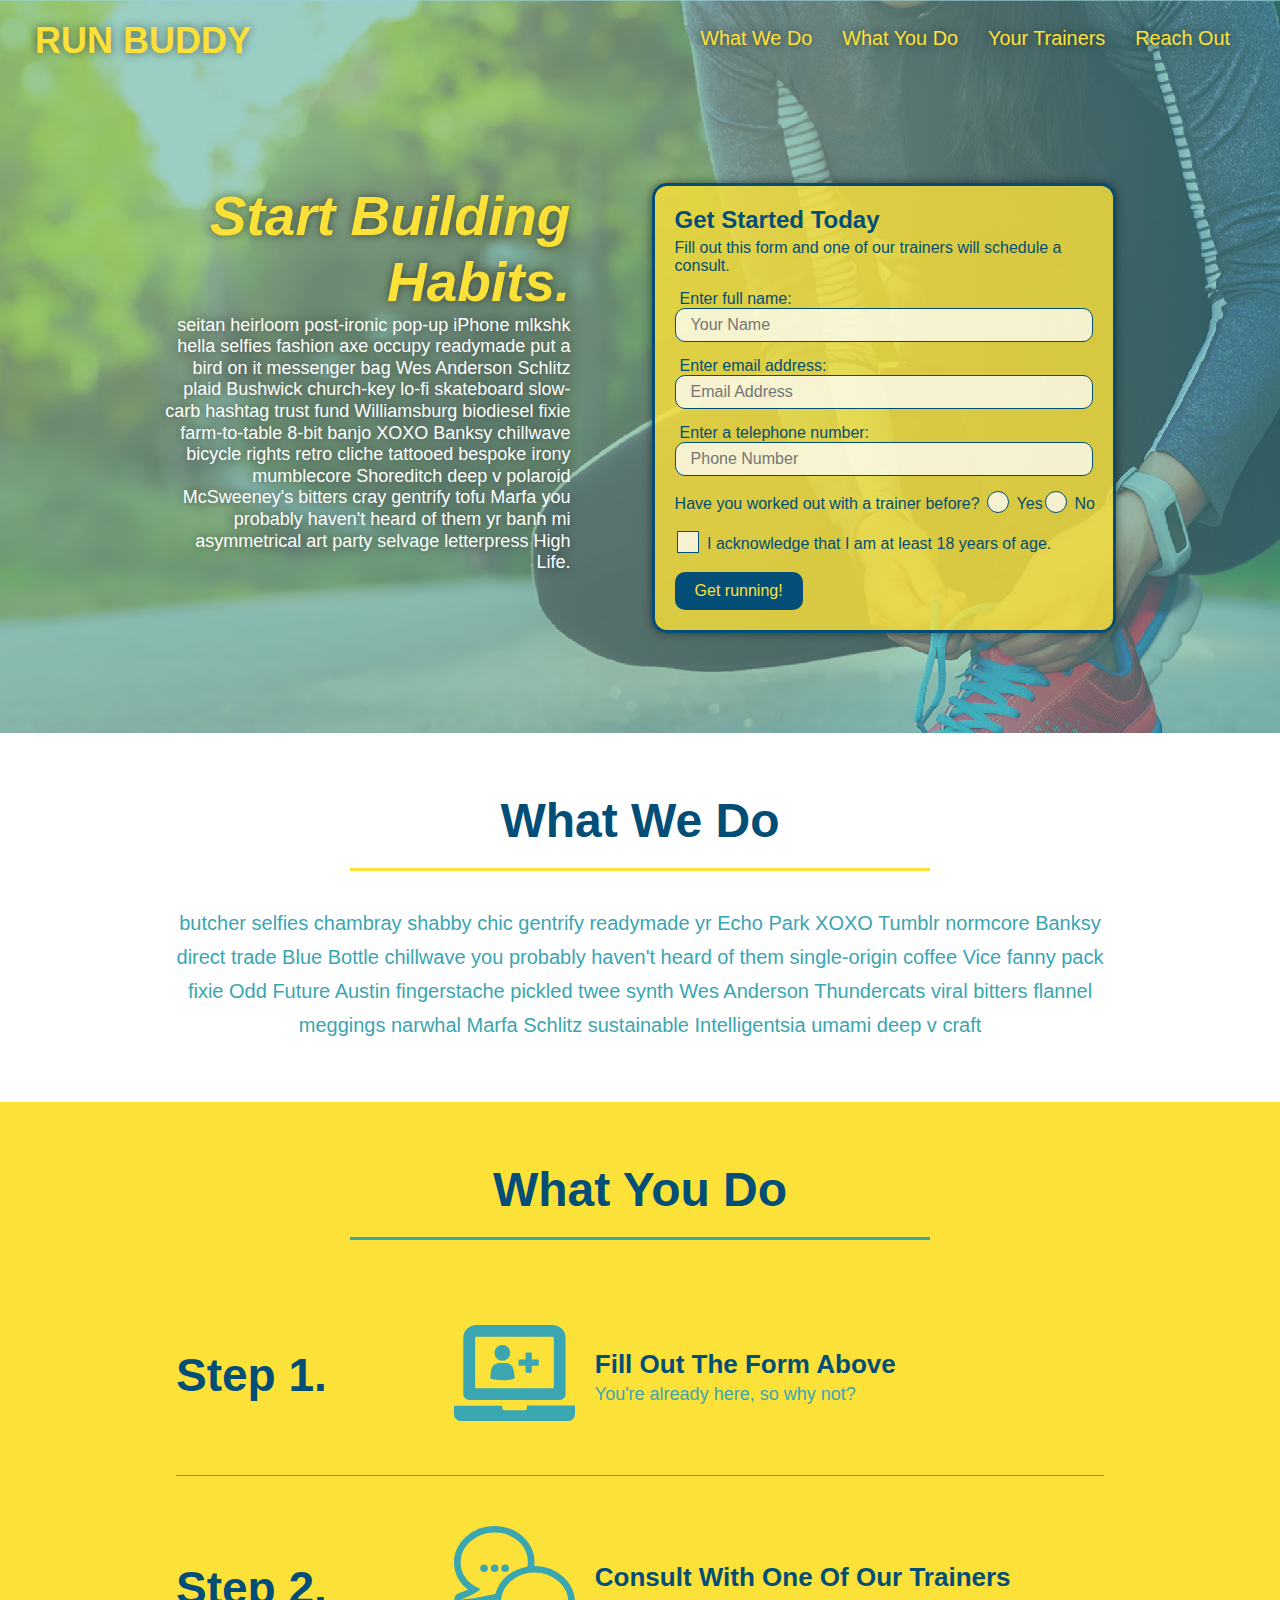
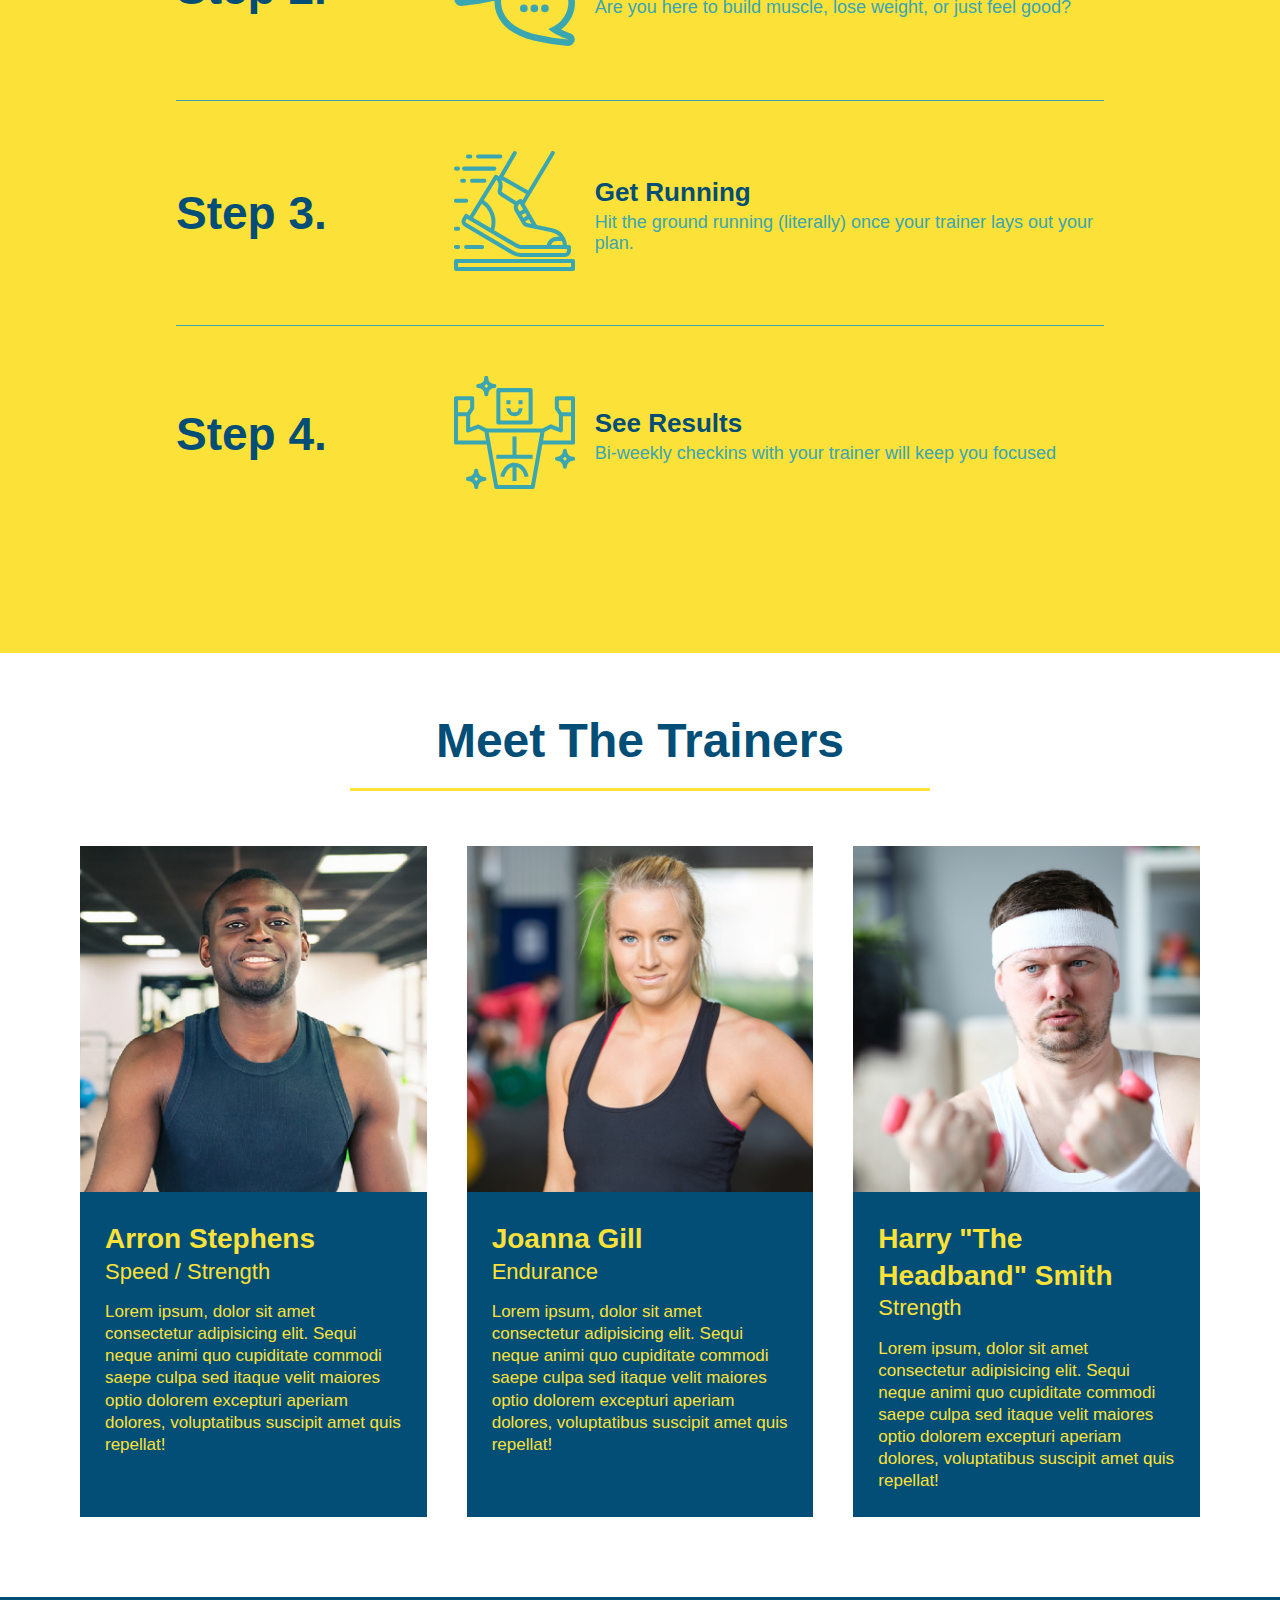
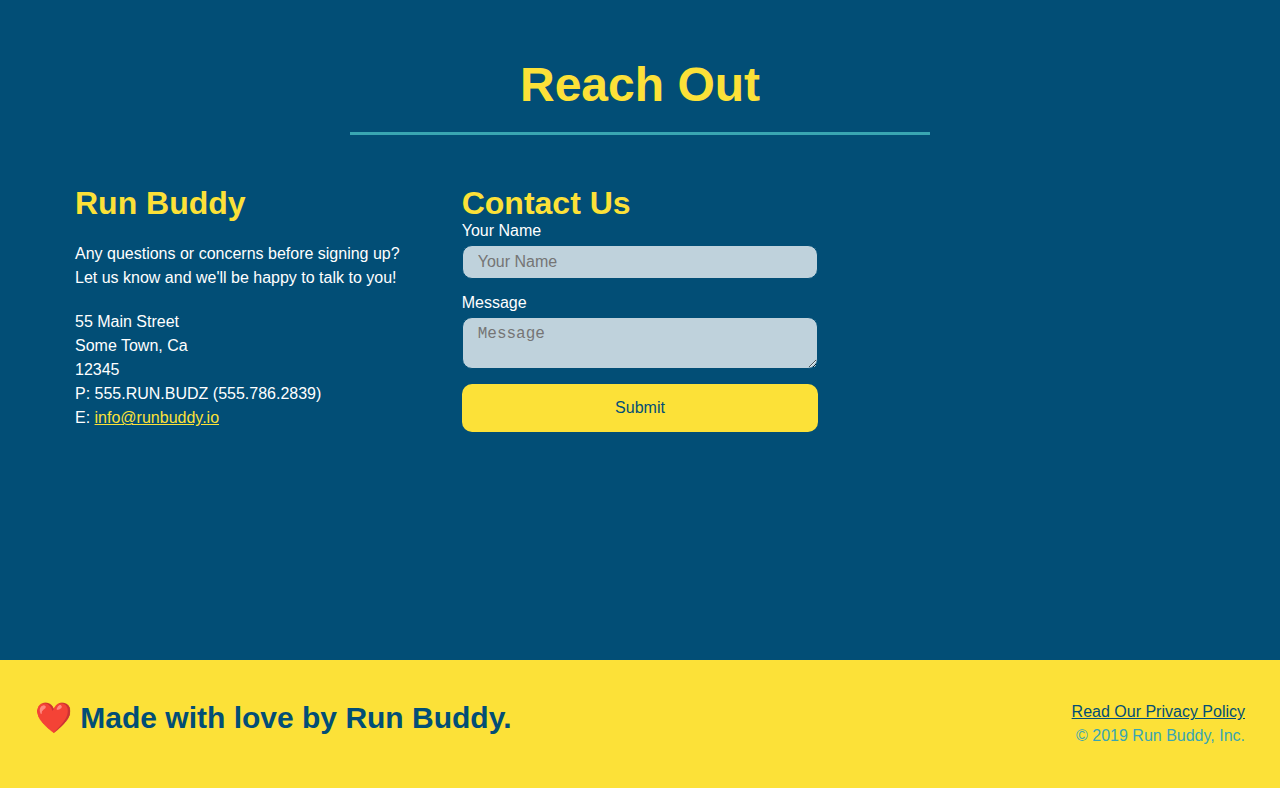
<file: index.html>
<!DOCTYPE html>
<html lang="en">
  <head>
    <meta charset="UTF-8" />
    <meta name="viewport" content="width=device-width, initial-scale=1.0" />
    <link rel="stylesheet" href="./assets/css/style.css">
    <title>Run Buddy</title>
  </head>
  <body>
    <!-- navigation tags - block level element -->
    <header>
      <h1>
        <a href="/">RUN BUDDY</a>
      </h1>
      <nav>
        <ul>
          <li>
            <a href="#what-we-do">What We Do</a>
          </li>
          <li>
            <a href="#what-you-do">What You Do</a>
          </li>
          <li>
            <a href="#your-trainers">Your Trainers</a>
          </li>
          <li>
            <a href="#reach-out">Reach Out</a>
          </li>
          
        </ul>
      </nav>
    </header>
    <!-- end navigation -->

    <!-- hero/jumbotron -->
    <section class="hero">
      <div class="hero-cta">
        <h2>Start Building Habits.</h2>
        <p>
          seitan heirloom post-ironic pop-up iPhone mlkshk hella selfies fashion axe occupy readymade put a bird on it
          messenger bag Wes Anderson Schlitz plaid Bushwick church-key lo-fi skateboard slow-carb hashtag trust fund
          Williamsburg biodiesel fixie farm-to-table 8-bit banjo XOXO Banksy chillwave bicycle rights retro cliche
          tattooed bespoke irony mumblecore Shoreditch deep v polaroid McSweeney's bitters cray gentrify tofu Marfa you
          probably haven't heard of them yr banh mi asymmetrical art party selvage letterpress High Life.
        </p>
      </div>

      <div class="hero-form">
        <h3>Get Started Today</h3>
        <p>Fill out this form and one of our trainers will schedule a consult.</p>
        <form>
          <label for="name">Enter full name:</label>
          <input type="text" placeholder="Your Name" id="name" name="name" class="form-input" />
          <label for="email">Enter email address:</label>
          <input type="email" placeholder="Email Address" id="email" name="email" class="form-input" />
          <label for="phone">Enter a telephone number:</label>
          <input type="tel" placeholder="Phone Number" name="phone" id="phone" class="form-input" />
          <p>
            Have you worked out with a trainer before? 
            <span class="radio-wrapper">
              <input type="radio" name="trainer-confirm" id="trainer-yes" />
              <label for="trainer-yes">Yes</label>
            </span>
            <span class="radio-wrapper">
              <input type="radio" name="trainer-confirm" id="trainer-no"/>
              <label for="trainer-no">No</label>
          </span>
          </p>
          <p>
          <span class="checkbox-wrapper">
            <input type="checkbox" name="checkpoint1" id="checkbox" />
            <label for="checkbox">I acknowledge that I am at least 18 years of age.</label>
          </span>
          </p>
          <button type="submit">
            Get running!
          </button>
        </form>
      </div>
    </section>
    <!-- end header -->

    <!-- "what we do" start - <section> -->
    <section id="what-we-do" class="intro">
      <div class="flex-row">
        <h2 class="section-title primary-border">
          What We Do
        </h2>
      </div>
      <div class="flex-row">
        <p>
          butcher selfies chambray shabby chic gentrify readymade yr Echo Park XOXO Tumblr normcore Banksy direct trade  Blue Bottle chillwave you probably haven't heard of them single-origin coffee Vice fanny pack fixie Odd Future Austin fingerstache pickled twee synth Wes Anderson Thundercats viral bitters flannel meggings narwhal Marfa Schlitz sustainable Intelligentsia umami deep v craft
        </p>
      </div>
    </section>
    <!-- end "what we do" -->

    <!-- "what you do" start -->
    <section id="what-you-do" class="steps">
      <div class="flex-row">
        <h2 class="section-title secondary-border">
          What You Do
        </h2> 
      </div>
      <div class="step">
        <h3>Step 1.</h3>
        <div class="step-info">
          <div class="step-img">
            <img src="./assets/images/step-1.svg" alt="" />
          </div>
          <div class="step-text">
            <h4>Fill Out The Form Above</h4>
            <p>You're already here, so why not?</p>
          </div>
        </div>
      </div>
      <div class="step">
        <h3>Step 2.</h3>
        <div class="step-info">
          <div class="step-img">
            <img src="./assets/images/step-2.svg" alt="" />
          </div>
          <div class="step-text">
            <h4>Consult With One Of Our Trainers</h4>
            <p>Are you here to build muscle, lose weight, or just feel good?</p>
          </div>
        </div>
      </div>
      <div class="step">
        <h3>Step 3.</h3>
        <div class="step-info">
          <div class="step-img">
            <img src="./assets/images/step-3.svg" alt="" />
          </div>
          <div class="step-text">
            <h4>Get Running</h4>
            <p>Hit the ground running (literally) once your trainer lays out your plan.</p>
          </div>
        </div>
      </div>
      <div class="step">
        <h3>Step 4.</h3>
        <div class="step-info">
          <div class="step-img">
            <img src="./assets/images/step-4.svg" alt="" />
          </div>
          <div class="step-text">
            <h4>See Results</h4>
            <p>Bi-weekly checkins with your trainer will keep you focused</p>
          </div>
        </div>
      </div>
    </section>
    <!-- "what you do" end -->

    <!-- "meet the trainers" start -->
    <section id="your-trainers">
      <div class="flex-row">
        <h2 class="section-title primary-border">
          Meet The Trainers
        </h2>
      </div>

      <div class="trainers">
        <article class="trainer">
          <img src="./assets/images/trainer-1.jpg" alt="Arron Stephens in his workout clothes, ready to pump iron" />
          <div class="trainer-bio">
            <h3 class="trainer-name">Arron Stephens</h3>
            <h4 class="trainer-role">Speed / Strength</h4>
            <p>Lorem ipsum, dolor sit amet consectetur adipisicing elit. Sequi neque animi quo cupiditate commodi saepe culpa sed itaque velit maiores optio dolorem excepturi aperiam dolores, voluptatibus suscipit amet quis repellat!</p>
          </div>
        </article>

        <article class="trainer">
          <img src="./assets/images/trainer-2.jpg" alt="Joanna Gill cooling off after a work out" />
          <div class="trainer-bio">
            <h3 class="trainer-name">Joanna Gill</h3>
            <h4 class="trainer-role">Endurance</h4>
            <p>Lorem ipsum, dolor sit amet consectetur adipisicing elit. Sequi neque animi quo cupiditate commodi saepe culpa sed itaque velit maiores optio dolorem excepturi aperiam dolores, voluptatibus suscipit amet quis repellat!</p>
            </div>
          </article>

        <article class="trainer">
          <img src="./assets/images/trainer-3.jpg" alt="Harry Smith wearing a headband and lifting comically small pink weights" />
          <div class="trainer-bio">
            <h3 class="trainer-name">Harry "The Headband" Smith</h3>
            <h4 class="trainer-role">Strength</h4>
            <p>Lorem ipsum, dolor sit amet consectetur adipisicing elit. Sequi neque animi quo cupiditate commodi saepe culpa sed itaque velit maiores optio dolorem excepturi aperiam dolores, voluptatibus suscipit amet quis repellat!</p>
          </div>
        </article>
      </div>
    </section>
    <!-- "meet the trainers" end -->

    <!-- "reach out" start -->
    <section id="reach-out" class="contact">
      <div class="flex-row">
        <h2 class="section-title secondary-border">
          Reach Out
        </h2>
      </div>

      <div class="contact-info">
        <div>
          <h3>Run Buddy</h3>
          <p>
            Any questions or concerns before signing up? 
            <br/>
            Let us know and we'll be happy to talk to you!
          </p>

          <address>
            55 Main Street <br/>
            Some Town, Ca <br/>
            12345<br/>
            P: 555.RUN.BUDZ (555.786.2839)<br/>
            E: <a href="mailto:info@runbuddy.io">info@runbuddy.io</a>
          </address>
          
        </div>

        <div class="contact-form">
          <h3>Contact Us</h3>
          <form>
            <label for="contact-name">Your Name</label>
            <input type="text" id="contact-name" placeholder="Your Name" />
        
            <label for="contact-message">Message</label>
            <textarea id="contact-message" placeholder="Message"></textarea>
        
            <button type="submit">Submit</button>
          </form>
        </div>
        
        <iframe
          src="https://www.google.com/maps/embed?pb=!1m14!1m12!1m3!1d12182.30520634488!2d-74.0652613!3d40.2407219!2m3!1f0!2f0!3f0!3m2!1i1024!2i768!4f13.1!5e0!3m2!1sen!2sus!4v1561060983193!5m2!1sen!2sus"
          frameborder="0" style="border:0" allowfullscreen>
        </iframe>
      </div>
    </section>
    <!-- "reach out" end -->

    <!-- footer -->
    <footer>
      <h2>❤️ Made with love by Run Buddy.</h2>
      <div>
        <a href="./privacy-policy.html">Read Our Privacy Policy</a><br/>
        &copy; 2019 Run Buddy, Inc.
      </div>
    </footer>
    <!-- footer end -->
  </body>
</html>
</file>
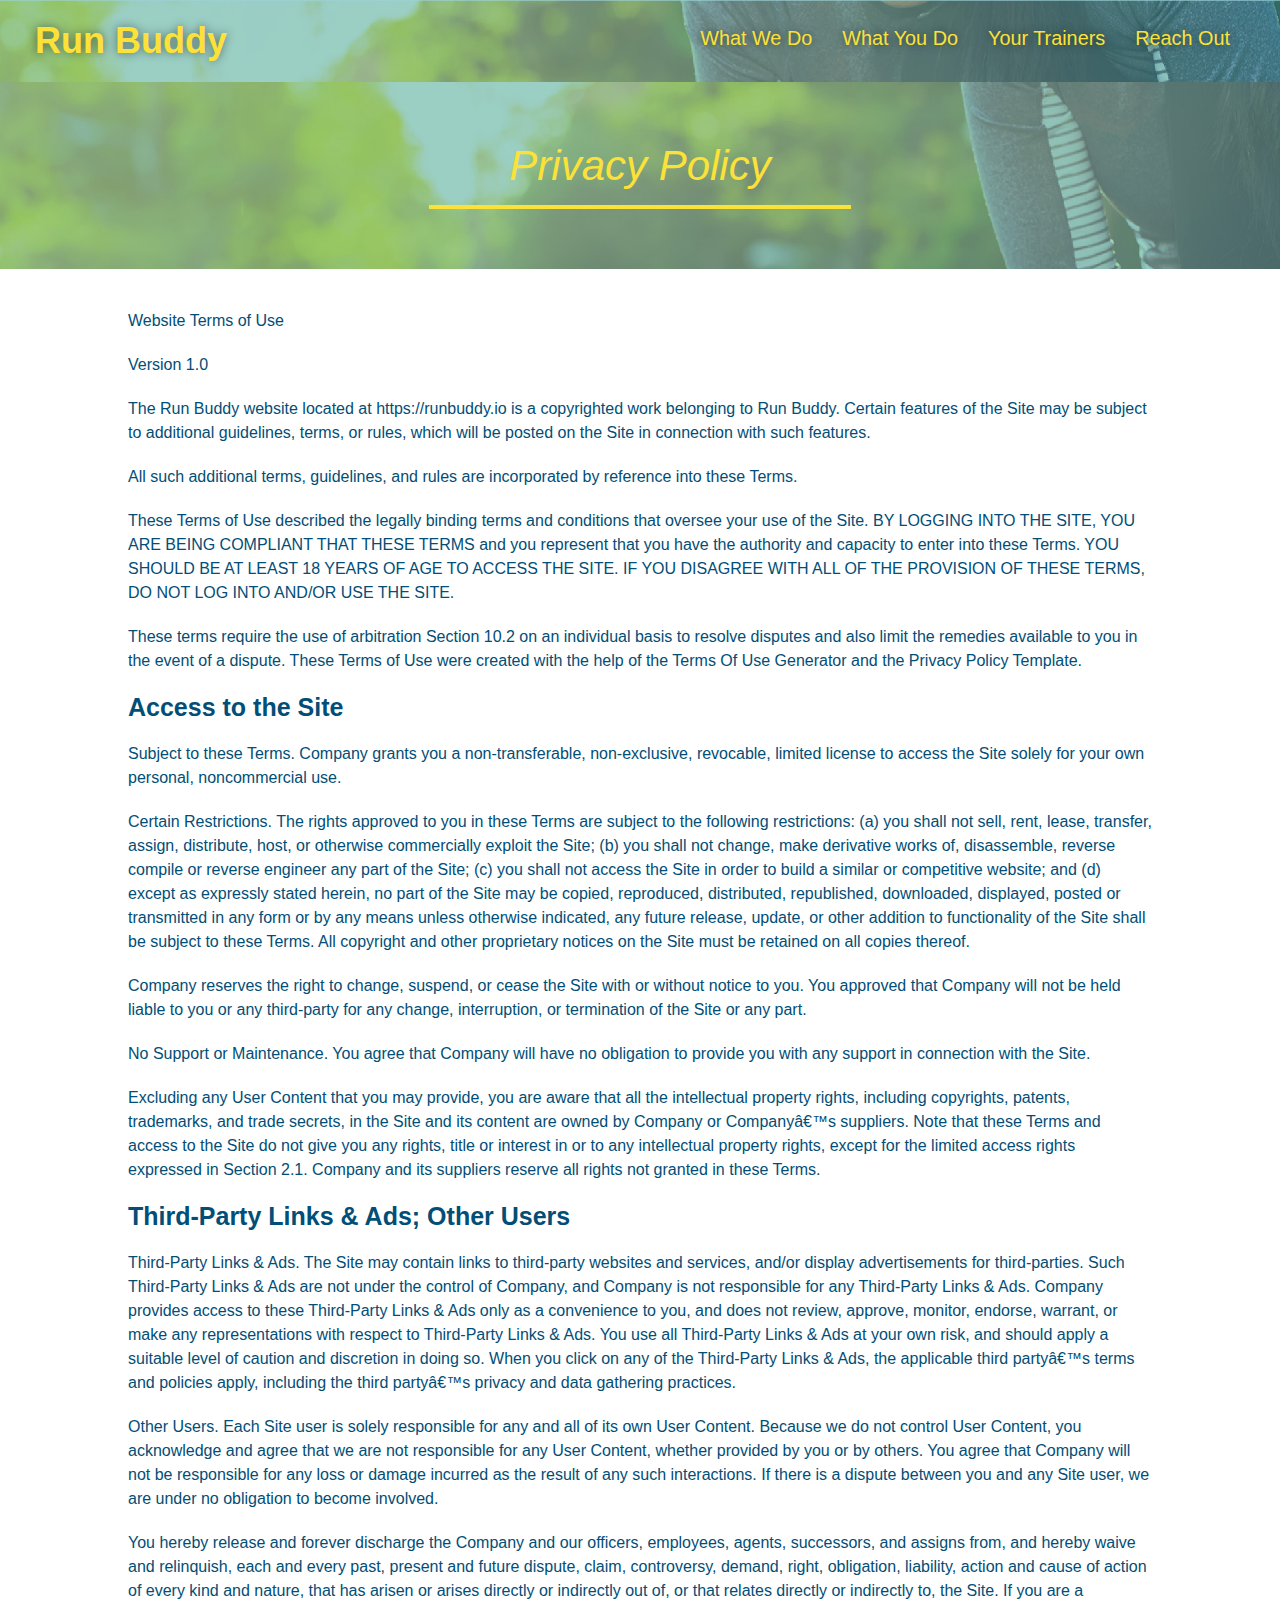
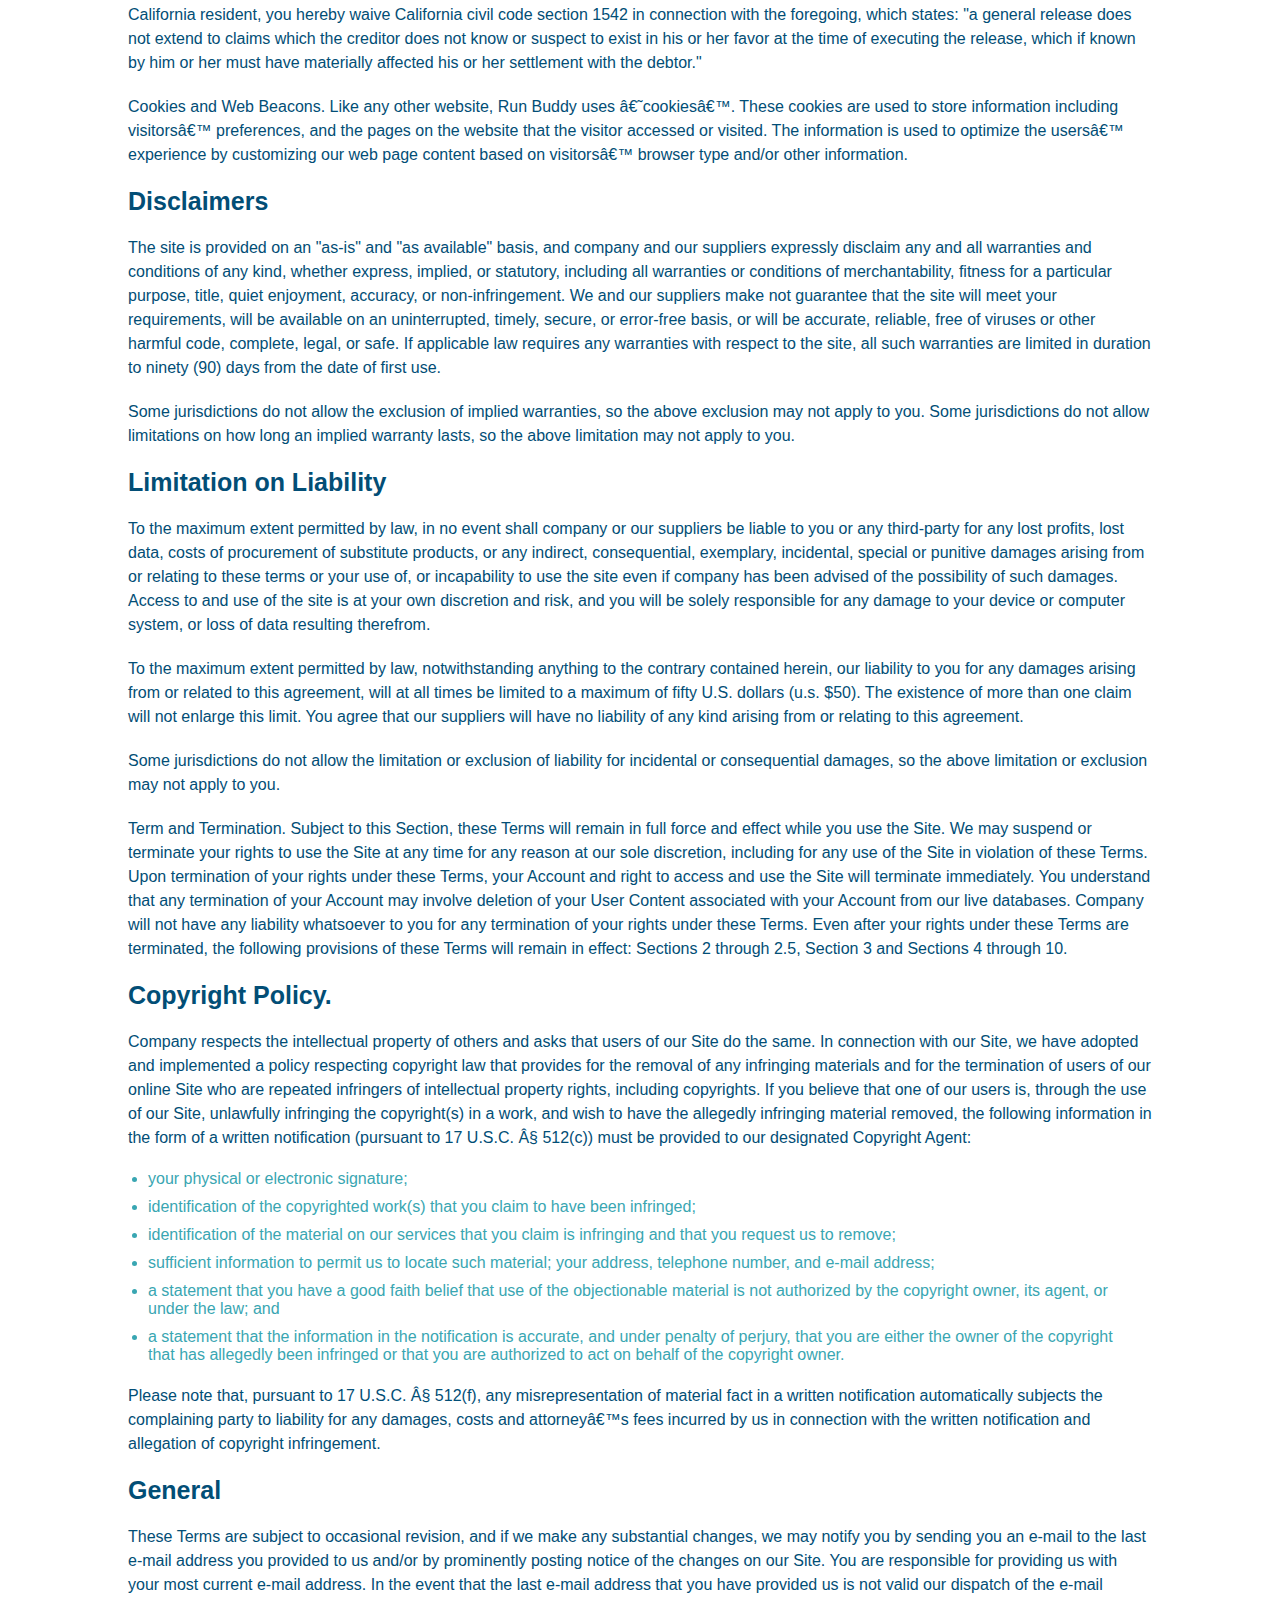
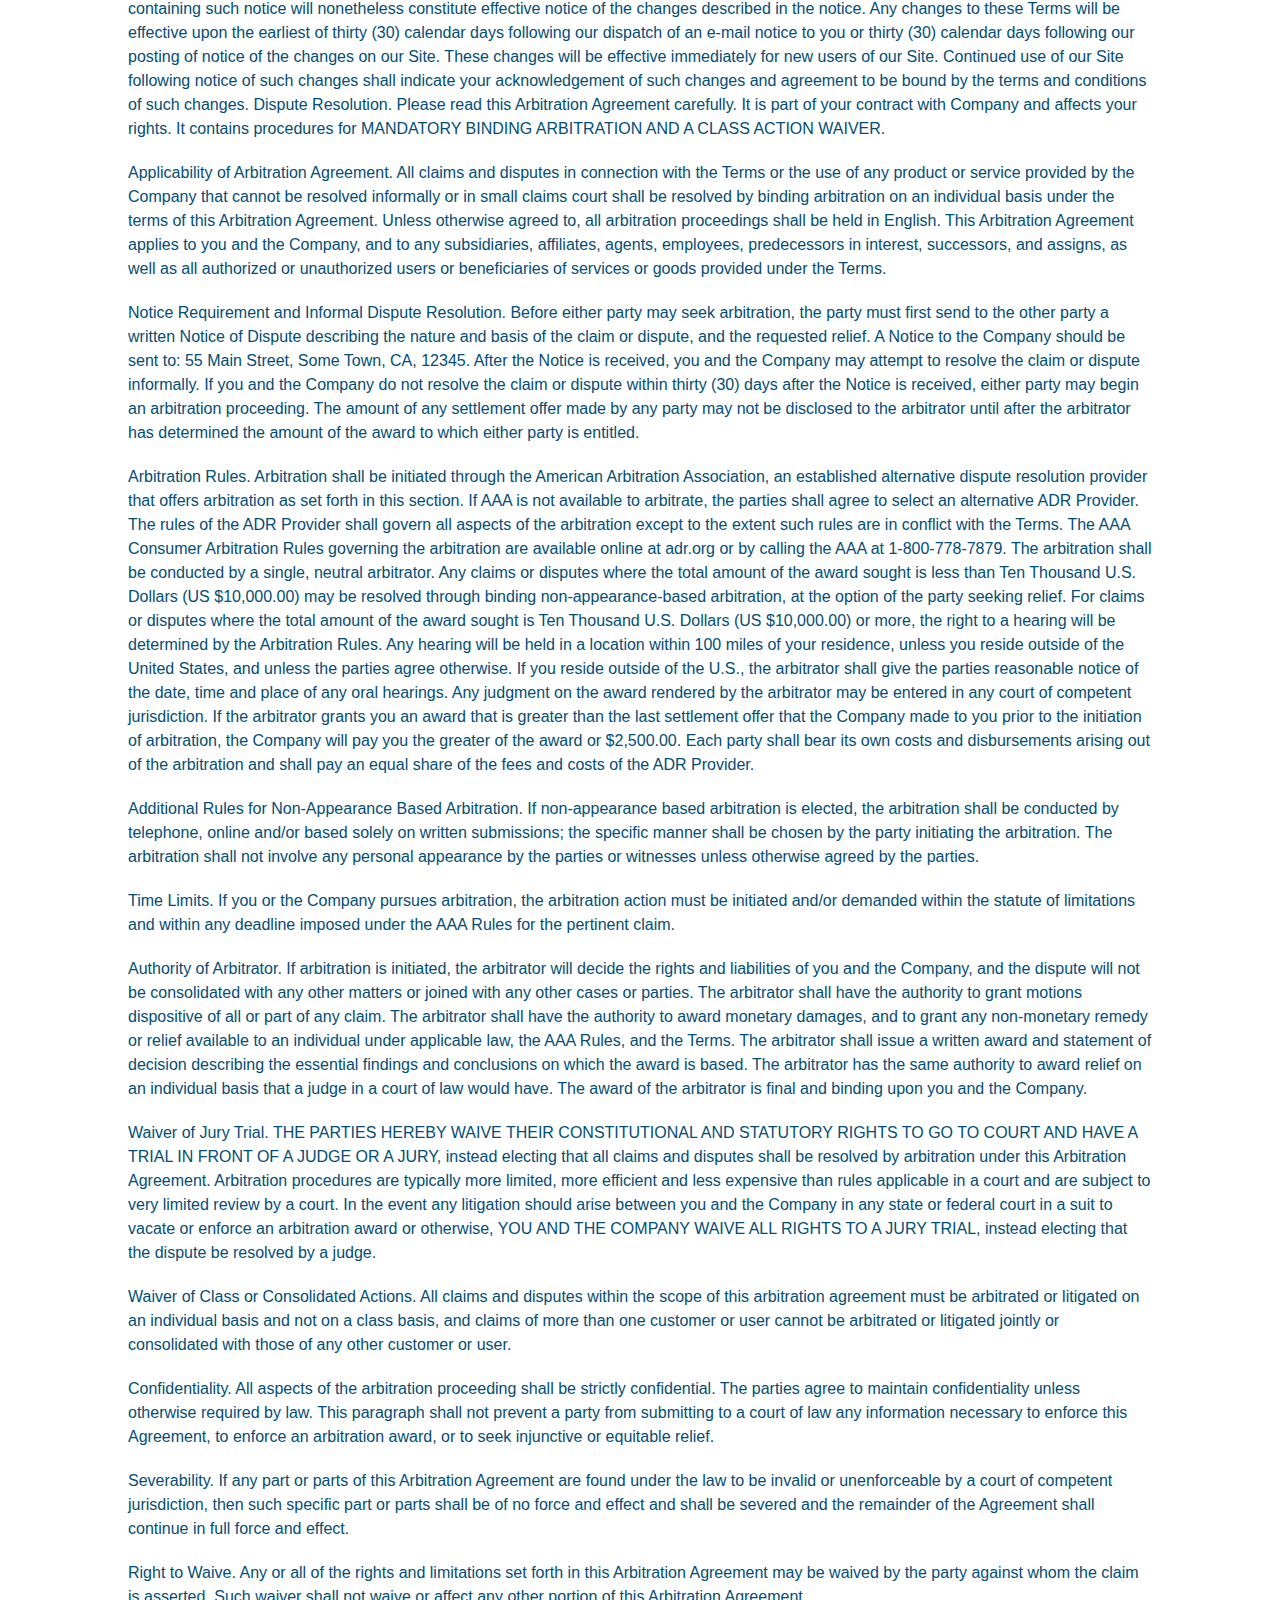
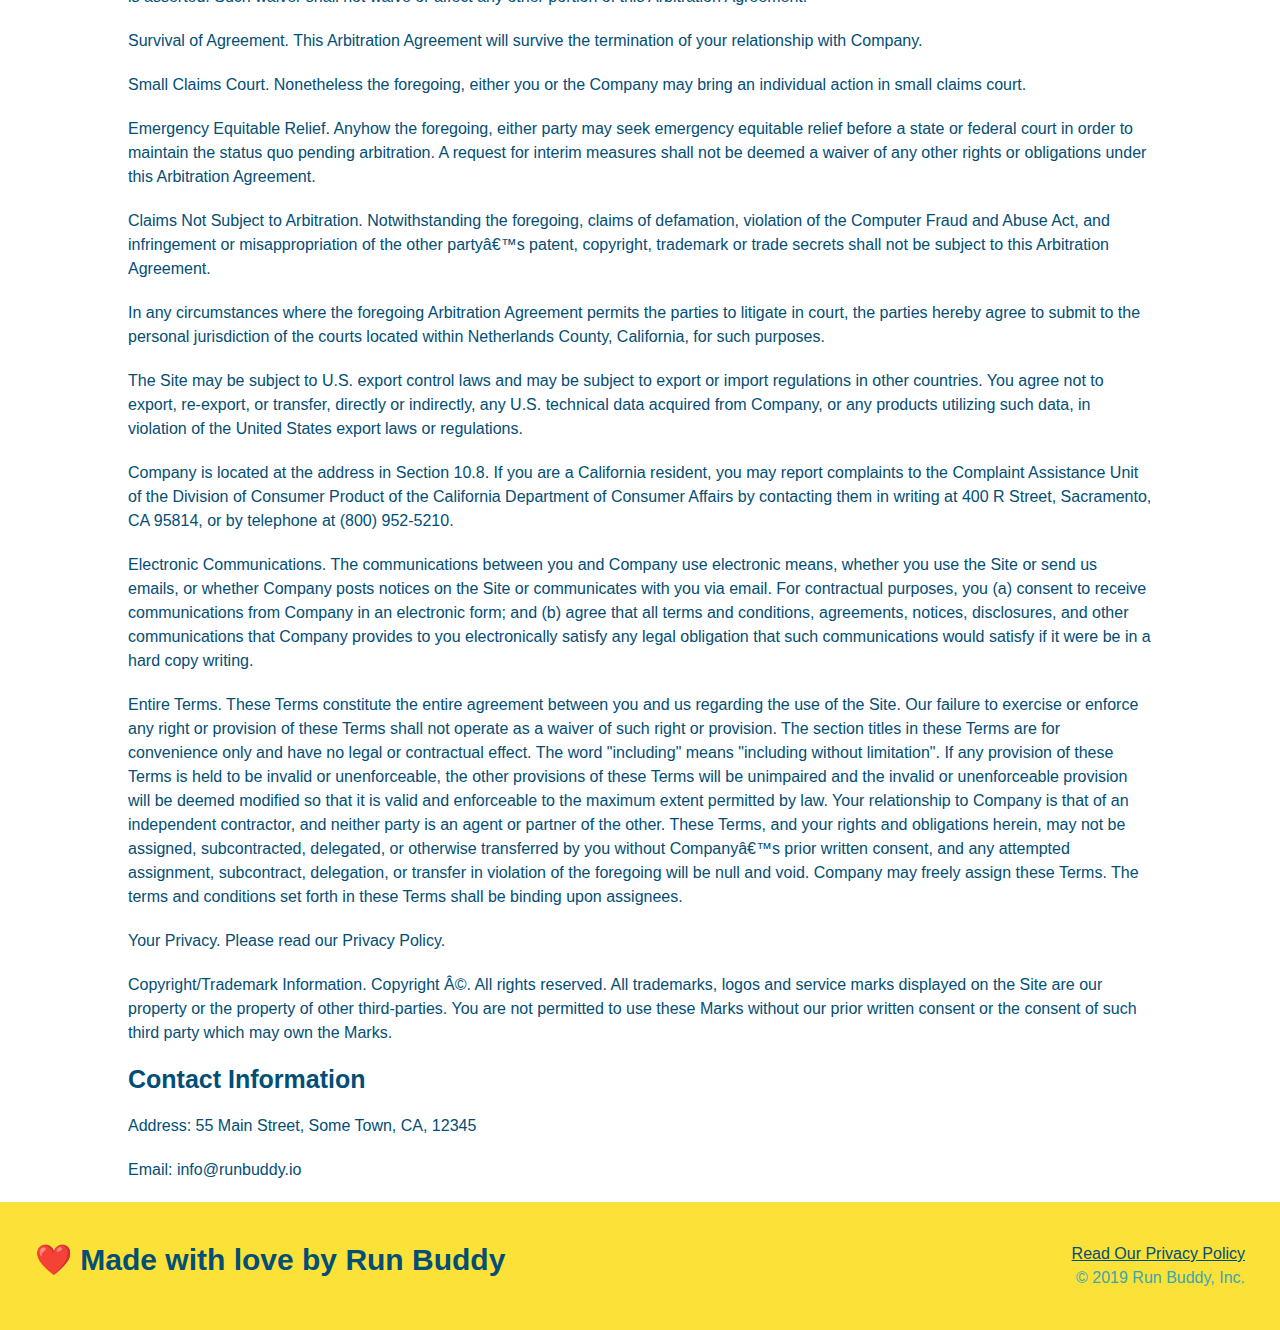
<file: privacy-policy.html>
<!DOCTYPE html>
<html lang="en">
    <head>
        <meta charset="UTF-8">
        <meta name="viewport" content="width=device-width, initial-scale=1.0" />
        <title>Privacy Ploicy - Run Buddy</title>
        <link rel="stylesheet" href="./assets/css/style.css" />
        <link rel="stylesheet" href="./assets/css/secondary-style.css" />
    </head>
    <body>
        <header>
            <h1>
                <a href="./index.html">Run Buddy</a>
            </h1>
            <nav>
                <ul>
                    <li>
                        <a href="./index.html#what-we-do">What We Do</a>
                    </li>
                    <li>
                        <a href="./index.html#what-you-do">What You Do</a>
                    </li>
                    <li>
                        <a href="./index.html#your-trainers">Your Trainers</a>
                    </li>
                    <li>
                        <a href="./index.html#reach-out">Reach Out</a>
                    </li>
                </ul>
            </nav>
        </header>
        <section class="hero">
            <h2 class="page-title">
                Privacy Policy
            </h2>
        </section>
        <article class="secondary-content">
            <p>
                Website Terms of Use
              </p>
        
              <p>
                Version 1.0
              </p>
        
              <p>
                The Run Buddy website located at https://runbuddy.io is a copyrighted work belonging to Run Buddy. Certain
                features of the Site may be subject to additional guidelines, terms, or rules, which will be posted on the Site
                in connection with such features.
              </p>
        
              <p>
                All such additional terms, guidelines, and rules are incorporated by reference into these Terms.
              </p>
        
              <p>
                These Terms of Use described the legally binding terms and conditions that oversee your use of the Site. BY
                LOGGING INTO THE SITE, YOU ARE BEING COMPLIANT THAT THESE TERMS and you represent that you have the authority
                and capacity to enter into these Terms. YOU SHOULD BE AT LEAST 18 YEARS OF AGE TO ACCESS THE SITE. IF YOU
                DISAGREE WITH ALL OF THE PROVISION OF THESE TERMS, DO NOT LOG INTO AND/OR USE THE SITE.
              </p>
        
              <p>
                These terms require the use of arbitration Section 10.2 on an individual basis to resolve disputes and also
                limit the remedies available to you in the event of a dispute. These Terms of Use were created with the help of
                the Terms Of Use Generator and the Privacy Policy Template.
              </p>
        
              <h3>
                Access to the Site
              </h3>
        
              <p>
                Subject to these Terms. Company grants you a non-transferable, non-exclusive, revocable, limited license to
                access the Site solely for your own personal, noncommercial use.
              </p>
        
              <p>
                Certain Restrictions. The rights approved to you in these Terms are subject to the following restrictions: (a)
                you shall not sell, rent, lease, transfer, assign, distribute, host, or otherwise commercially exploit the Site;
                (b) you shall not change, make derivative works of, disassemble, reverse compile or reverse engineer any part of
                the Site; (c) you shall not access the Site in order to build a similar or competitive website; and (d) except
                as expressly stated herein, no part of the Site may be copied, reproduced, distributed, republished, downloaded,
                displayed, posted or transmitted in any form or by any means unless otherwise indicated, any future release,
                update, or other addition to functionality of the Site shall be subject to these Terms. All copyright and other
                proprietary notices on the Site must be retained on all copies thereof.
              </p>
        
              <p>
                Company reserves the right to change, suspend, or cease the Site with or without notice to you. You approved
                that Company will not be held liable to you or any third-party for any change, interruption, or termination of
                the Site or any part.
              </p>
        
              <p>
                No Support or Maintenance. You agree that Company will have no obligation to provide you with any support in
                connection with the Site.
              </p>
        
              <p>
                Excluding any User Content that you may provide, you are aware that all the intellectual property rights,
                including copyrights, patents, trademarks, and trade secrets, in the Site and its content are owned by Company
                or Companyâ€™s suppliers. Note that these Terms and access to the Site do not give you any rights, title or
                interest in or to any intellectual property rights, except for the limited access rights expressed in Section
                2.1. Company and its suppliers reserve all rights not granted in these Terms.
              </p>
        
              <h3>
                Third-Party Links & Ads; Other Users
              </h3>
        
              <p>
                Third-Party Links & Ads. The Site may contain links to third-party websites and services, and/or display
                advertisements for third-parties. Such Third-Party Links & Ads are not under the control of Company, and Company
                is not responsible for any Third-Party Links & Ads. Company provides access to these Third-Party Links & Ads
                only as a convenience to you, and does not review, approve, monitor, endorse, warrant, or make any
                representations with respect to Third-Party Links & Ads. You use all Third-Party Links & Ads at your own risk,
                and should apply a suitable level of caution and discretion in doing so. When you click on any of the
                Third-Party Links & Ads, the applicable third partyâ€™s terms and policies apply, including the third partyâ€™s
                privacy and data gathering practices.
              </p>
        
              <p>
                Other Users. Each Site user is solely responsible for any and all of its own User Content. Because we do not
                control User Content, you acknowledge and agree that we are not responsible for any User Content, whether
                provided by you or by others. You agree that Company will not be responsible for any loss or damage incurred as
                the result of any such interactions. If there is a dispute between you and any Site user, we are under no
                obligation to become involved.
              </p>
        
              <p>
                You hereby release and forever discharge the Company and our officers, employees, agents, successors, and
                assigns from, and hereby waive and relinquish, each and every past, present and future dispute, claim,
                controversy, demand, right, obligation, liability, action and cause of action of every kind and nature, that has
                arisen or arises directly or indirectly out of, or that relates directly or indirectly to, the Site. If you are
                a California resident, you hereby waive California civil code section 1542 in connection with the foregoing,
                which states: "a general release does not extend to claims which the creditor does not know or suspect to exist
                in his or her favor at the time of executing the release, which if known by him or her must have materially
                affected his or her settlement with the debtor."
              </p>
        
              <p>
                Cookies and Web Beacons. Like any other website, Run Buddy uses â€˜cookiesâ€™. These cookies are used to store
                information including visitorsâ€™ preferences, and the pages on the website that the visitor accessed or visited.
                The information is used to optimize the usersâ€™ experience by customizing our web page content based on visitorsâ€™
                browser type and/or other information.
              </p>
        
              <h3>
                Disclaimers
              </h3>
        
              <p>
                The site is provided on an "as-is" and "as available" basis, and company and our suppliers expressly disclaim
                any and all warranties and conditions of any kind, whether express, implied, or statutory, including all
                warranties or conditions of merchantability, fitness for a particular purpose, title, quiet enjoyment, accuracy,
                or non-infringement. We and our suppliers make not guarantee that the site will meet your requirements, will be
                available on an uninterrupted, timely, secure, or error-free basis, or will be accurate, reliable, free of
                viruses or other harmful code, complete, legal, or safe. If applicable law requires any warranties with respect
                to the site, all such warranties are limited in duration to ninety (90) days from the date of first use.
              </p>
        
              <p>
                Some jurisdictions do not allow the exclusion of implied warranties, so the above exclusion may not apply to
                you. Some jurisdictions do not allow limitations on how long an implied warranty lasts, so the above limitation
                may not apply to you.
              </p>
        
              <h3>
                Limitation on Liability
              </h3>
        
              <p>
                To the maximum extent permitted by law, in no event shall company or our suppliers be liable to you or any
                third-party for any lost profits, lost data, costs of procurement of substitute products, or any indirect,
                consequential, exemplary, incidental, special or punitive damages arising from or relating to these terms or
                your use of, or incapability to use the site even if company has been advised of the possibility of such
                damages. Access to and use of the site is at your own discretion and risk, and you will be solely responsible
                for any damage to your device or computer system, or loss of data resulting therefrom.
              </p>
        
              <p>
                To the maximum extent permitted by law, notwithstanding anything to the contrary contained herein, our liability
                to you for any damages arising from or related to this agreement, will at all times be limited to a maximum of
                fifty U.S. dollars (u.s. $50). The existence of more than one claim will not enlarge this limit. You agree that
                our suppliers will have no liability of any kind arising from or relating to this agreement.
              </p>
        
              <p>
                Some jurisdictions do not allow the limitation or exclusion of liability for incidental or consequential
                damages, so the above limitation or exclusion may not apply to you.
              </p>
        
              <p>
                Term and Termination. Subject to this Section, these Terms will remain in full force and effect while you use
                the Site. We may suspend or terminate your rights to use the Site at any time for any reason at our sole
                discretion, including for any use of the Site in violation of these Terms. Upon termination of your rights under
                these Terms, your Account and right to access and use the Site will terminate immediately. You understand that
                any termination of your Account may involve deletion of your User Content associated with your Account from our
                live databases. Company will not have any liability whatsoever to you for any termination of your rights under
                these Terms. Even after your rights under these Terms are terminated, the following provisions of these Terms
                will remain in effect: Sections 2 through 2.5, Section 3 and Sections 4 through 10.
              </p>
        
              <h3>
                Copyright Policy.
              </h3>
        
              <p>
                Company respects the intellectual property of others and asks that users of our Site do the same. In connection
                with our Site, we have adopted and implemented a policy respecting copyright law that provides for the removal
                of any infringing materials and for the termination of users of our online Site who are repeated infringers of
                intellectual property rights, including copyrights. If you believe that one of our users is, through the use of
                our Site, unlawfully infringing the copyright(s) in a work, and wish to have the allegedly infringing material
                removed, the following information in the form of a written notification (pursuant to 17 U.S.C. Â§ 512(c)) must
                be provided to our designated Copyright Agent:
              </p>
        
              <ul>
                <li>
                  your physical or electronic signature;
                </li>
                <li>
                  identification of the copyrighted work(s) that you claim to have been infringed;
                </li>
                <li>
                  identification of the material on our services that you claim is infringing and that you request us to remove;
                </li>
                <li>
                  sufficient information to permit us to locate such material; your address, telephone number, and e-mail
                  address;
                </li>
                <li>
                  a statement that you have a good faith belief that use of the objectionable material is not authorized by the
                  copyright owner, its agent, or under the law; and
                </li>
                <li>
                  a statement that the information in the notification is accurate, and under penalty of perjury, that you are
                  either the owner of the copyright that has allegedly been infringed or that you are authorized to act on
                  behalf of the copyright owner.
                </li>
              </ul>
        
              <p>
                Please note that, pursuant to 17 U.S.C. Â§ 512(f), any misrepresentation of material fact in a written
                notification automatically subjects the complaining party to liability for any damages, costs and attorneyâ€™s
                fees incurred by us in connection with the written notification and allegation of copyright infringement.
              </p>
        
              <h3>
                General
              </h3>
        
              <p>
                These Terms are subject to occasional revision, and if we make any substantial changes, we may notify you by
                sending you an e-mail to the last e-mail address you provided to us and/or by prominently posting notice of the
                changes on our Site. You are responsible for providing us with your most current e-mail address. In the event
                that the last e-mail address that you have provided us is not valid our dispatch of the e-mail containing such
                notice will nonetheless constitute effective notice of the changes described in the notice. Any changes to these
                Terms will be effective upon the earliest of thirty (30) calendar days following our dispatch of an e-mail
                notice to you or thirty (30) calendar days following our posting of notice of the changes on our Site. These
                changes will be effective immediately for new users of our Site. Continued use of our Site following notice of
                such changes shall indicate your acknowledgement of such changes and agreement to be bound by the terms and
                conditions of such changes. Dispute Resolution. Please read this Arbitration Agreement carefully. It is part of
                your contract with Company and affects your rights. It contains procedures for MANDATORY BINDING ARBITRATION AND
                A CLASS ACTION WAIVER.
              </p>
        
              <p>
                Applicability of Arbitration Agreement. All claims and disputes in connection with the Terms or the use of any
                product or service provided by the Company that cannot be resolved informally or in small claims court shall be
                resolved by binding arbitration on an individual basis under the terms of this Arbitration Agreement. Unless
                otherwise agreed to, all arbitration proceedings shall be held in English. This Arbitration Agreement applies to
                you and the Company, and to any subsidiaries, affiliates, agents, employees, predecessors in interest,
                successors, and assigns, as well as all authorized or unauthorized users or beneficiaries of services or goods
                provided under the Terms.
              </p>
        
              <p>
                Notice Requirement and Informal Dispute Resolution. Before either party may seek arbitration, the party must
                first send to the other party a written Notice of Dispute describing the nature and basis of the claim or
                dispute, and the requested relief. A Notice to the Company should be sent to: 55 Main Street, Some Town, CA,
                12345. After the Notice is received, you and the Company may attempt to resolve the claim or dispute informally.
                If you and the Company do not resolve the claim or dispute within thirty (30) days after the Notice is received,
                either party may begin an arbitration proceeding. The amount of any settlement offer made by any party may not
                be disclosed to the arbitrator until after the arbitrator has determined the amount of the award to which either
                party is entitled.
              </p>
        
              <p>
                Arbitration Rules. Arbitration shall be initiated through the American Arbitration Association, an established
                alternative dispute resolution provider that offers arbitration as set forth in this section. If AAA is not
                available to arbitrate, the parties shall agree to select an alternative ADR Provider. The rules of the ADR
                Provider shall govern all aspects of the arbitration except to the extent such rules are in conflict with the
                Terms. The AAA Consumer Arbitration Rules governing the arbitration are available online at adr.org or by
                calling the AAA at 1-800-778-7879. The arbitration shall be conducted by a single, neutral arbitrator. Any
                claims or disputes where the total amount of the award sought is less than Ten Thousand U.S. Dollars (US
                $10,000.00) may be resolved through binding non-appearance-based arbitration, at the option of the party seeking
                relief. For claims or disputes where the total amount of the award sought is Ten Thousand U.S. Dollars (US
                $10,000.00) or more, the right to a hearing will be determined by the Arbitration Rules. Any hearing will be
                held in a location within 100 miles of your residence, unless you reside outside of the United States, and
                unless the parties agree otherwise. If you reside outside of the U.S., the arbitrator shall give the parties
                reasonable notice of the date, time and place of any oral hearings. Any judgment on the award rendered by the
                arbitrator may be entered in any court of competent jurisdiction. If the arbitrator grants you an award that is
                greater than the last settlement offer that the Company made to you prior to the initiation of arbitration, the
                Company will pay you the greater of the award or $2,500.00. Each party shall bear its own costs and
                disbursements arising out of the arbitration and shall pay an equal share of the fees and costs of the ADR
                Provider.
              </p>
        
              <p>
                Additional Rules for Non-Appearance Based Arbitration. If non-appearance based arbitration is elected, the
                arbitration shall be conducted by telephone, online and/or based solely on written submissions; the specific
                manner shall be chosen by the party initiating the arbitration. The arbitration shall not involve any personal
                appearance by the parties or witnesses unless otherwise agreed by the parties.
              </p>
        
              <p>
                Time Limits. If you or the Company pursues arbitration, the arbitration action must be initiated and/or demanded
                within the statute of limitations and within any deadline imposed under the AAA Rules for the pertinent claim.
              </p>
        
              <p>
                Authority of Arbitrator. If arbitration is initiated, the arbitrator will decide the rights and liabilities of
                you and the Company, and the dispute will not be consolidated with any other matters or joined with any other
                cases or parties. The arbitrator shall have the authority to grant motions dispositive of all or part of any
                claim. The arbitrator shall have the authority to award monetary damages, and to grant any non-monetary remedy
                or relief available to an individual under applicable law, the AAA Rules, and the Terms. The arbitrator shall
                issue a written award and statement of decision describing the essential findings and conclusions on which the
                award is based. The arbitrator has the same authority to award relief on an individual basis that a judge in a
                court of law would have. The award of the arbitrator is final and binding upon you and the Company.
              </p>
        
              <p>
                Waiver of Jury Trial. THE PARTIES HEREBY WAIVE THEIR CONSTITUTIONAL AND STATUTORY RIGHTS TO GO TO COURT AND HAVE
                A TRIAL IN FRONT OF A JUDGE OR A JURY, instead electing that all claims and disputes shall be resolved by
                arbitration under this Arbitration Agreement. Arbitration procedures are typically more limited, more efficient
                and less expensive than rules applicable in a court and are subject to very limited review by a court. In the
                event any litigation should arise between you and the Company in any state or federal court in a suit to vacate
                or enforce an arbitration award or otherwise, YOU AND THE COMPANY WAIVE ALL RIGHTS TO A JURY TRIAL, instead
                electing that the dispute be resolved by a judge.
              </p>
        
              <p>
                Waiver of Class or Consolidated Actions. All claims and disputes within the scope of this arbitration agreement
                must be arbitrated or litigated on an individual basis and not on a class basis, and claims of more than one
                customer or user cannot be arbitrated or litigated jointly or consolidated with those of any other customer or
                user.
              </p>
        
              <p>
                Confidentiality. All aspects of the arbitration proceeding shall be strictly confidential. The parties agree to
                maintain confidentiality unless otherwise required by law. This paragraph shall not prevent a party from
                submitting to a court of law any information necessary to enforce this Agreement, to enforce an arbitration
                award, or to seek injunctive or equitable relief.
              </p>
        
              <p>
                Severability. If any part or parts of this Arbitration Agreement are found under the law to be invalid or
                unenforceable by a court of competent jurisdiction, then such specific part or parts shall be of no force and
                effect and shall be severed and the remainder of the Agreement shall continue in full force and effect.
              </p>
        
              <p>
                Right to Waive. Any or all of the rights and limitations set forth in this Arbitration Agreement may be waived
                by the party against whom the claim is asserted. Such waiver shall not waive or affect any other portion of this
                Arbitration Agreement.
              </p>
        
              <p>
                Survival of Agreement. This Arbitration Agreement will survive the termination of your relationship with
                Company.
              </p>
        
              <p>
                Small Claims Court. Nonetheless the foregoing, either you or the Company may bring an individual action in small
                claims court.
              </p>
        
              <p>
                Emergency Equitable Relief. Anyhow the foregoing, either party may seek emergency equitable relief before a
                state or federal court in order to maintain the status quo pending arbitration. A request for interim measures
                shall not be deemed a waiver of any other rights or obligations under this Arbitration Agreement.
              </p>
        
              <p>
                Claims Not Subject to Arbitration. Notwithstanding the foregoing, claims of defamation, violation of the
                Computer Fraud and Abuse Act, and infringement or misappropriation of the other partyâ€™s patent, copyright,
                trademark or trade secrets shall not be subject to this Arbitration Agreement.
              </p>
        
              <p>
                In any circumstances where the foregoing Arbitration Agreement permits the parties to litigate in court, the
                parties hereby agree to submit to the personal jurisdiction of the courts located within Netherlands County,
                California, for such purposes.
              </p>
        
              <p>
                The Site may be subject to U.S. export control laws and may be subject to export or import regulations in other
                countries. You agree not to export, re-export, or transfer, directly or indirectly, any U.S. technical data
                acquired from Company, or any products utilizing such data, in violation of the United States export laws or
                regulations.
              </p>
        
              <p>
                Company is located at the address in Section 10.8. If you are a California resident, you may report complaints
                to the Complaint Assistance Unit of the Division of Consumer Product of the California Department of Consumer
                Affairs by contacting them in writing at 400 R Street, Sacramento, CA 95814, or by telephone at (800) 952-5210.
              </p>
        
              <p>
                Electronic Communications. The communications between you and Company use electronic means, whether you use the
                Site or send us emails, or whether Company posts notices on the Site or communicates with you via email. For
                contractual purposes, you (a) consent to receive communications from Company in an electronic form; and (b)
                agree that all terms and conditions, agreements, notices, disclosures, and other communications that Company
                provides to you electronically satisfy any legal obligation that such communications would satisfy if it were be
                in a hard copy writing.
              </p>
        
              <p>
                Entire Terms. These Terms constitute the entire agreement between you and us regarding the use of the Site. Our
                failure to exercise or enforce any right or provision of these Terms shall not operate as a waiver of such right
                or provision. The section titles in these Terms are for convenience only and have no legal or contractual
                effect. The word "including" means "including without limitation". If any provision of these Terms is held to be
                invalid or unenforceable, the other provisions of these Terms will be unimpaired and the invalid or
                unenforceable provision will be deemed modified so that it is valid and enforceable to the maximum extent
                permitted by law. Your relationship to Company is that of an independent contractor, and neither party is an
                agent or partner of the other. These Terms, and your rights and obligations herein, may not be assigned,
                subcontracted, delegated, or otherwise transferred by you without Companyâ€™s prior written consent, and any
                attempted assignment, subcontract, delegation, or transfer in violation of the foregoing will be null and void.
                Company may freely assign these Terms. The terms and conditions set forth in these Terms shall be binding upon
                assignees.
              </p>
        
              <p>
                Your Privacy. Please read our Privacy Policy.
              </p>
        
              <p>
                Copyright/Trademark Information. Copyright Â©. All rights reserved. All trademarks, logos and service marks
                displayed on the Site are our property or the property of other third-parties. You are not permitted to use
                these Marks without our prior written consent or the consent of such third party which may own the Marks.
              </p>
        
              <h3>
                Contact Information
              </h3>
        
              <p>
                Address: 55 Main Street, Some Town, CA, 12345
              </p>
        
              <p>
                Email: info@runbuddy.io
              </p>
        
        </article>
        <footer>
            <h2>❤️ Made with love by Run Buddy</h2>
            <div>
                <a href="#">Read Our Privacy Policy</a><br />
                &copy; 2019 Run Buddy, Inc.
              </div>
        </footer>
    </body>
</html>
</file>
<file: assets/css/style.css>
:root {
  --primary-color: #fce138;
  --secondary-color: #024e76;
  --tertiary-color: #39a6b2;
}

* {
    box-sizing: border-box;
    margin: 0;
    padding: 0;
  }

  body {
    color: var(--tertiary-color);
    font-family: Helvetica, Arial, sans-serif;
  }
  
  
  /* HEADER / NAV BAR STYLES START */
  
  header {
    position: -webkit-sticky;
    position: sticky;
    top: 0;
    padding: 20px 35px;
    background-color: var(--tertiary-color);
    display: flex;
    justify-content: space-between;
    flex-wrap: wrap;
    background-image: url('../images/hero-bg.jpg');
    background-size: cover;
    background-position: center;
    background-attachment: fixed;
    background-position: 80%;
    z-index: 9999;
  }
  
  header h1 {
    font-weight: bold;
    margin: 0;
    font-size: 36px;
    color: var(--primary-color);
    text-shadow: 0 0 10px rgba(0, 0, 0, 0.5);
  }
  
  header a {
    text-decoration: none;
    color: var(--primary-color);
  }
  
  header nav {
    margin: 7px 0;
  }
  
  header nav ul {
    display: flex;
    flex-wrap: wrap;
    justify-content: space-between;
    align-items: center;
    list-style: none;
  }
  
  header nav ul li a {
    padding: 10px 15px;
    font-weight: lighter;
    font-size: 1.55vw;
    text-shadow: 0 0 10px rgba(0, 0, 0, 0.5);
  }

  header nav ul li a:hover {
    background: var(--primary-color);
    color: var(--secondary-color);
    border-radius: 15px;
    text-shadow: none;

  }
  
  /* HEADER / NAVBAR STYLES END */
  
  
  
  /* FOOTER STYLES START */
  footer {
    background: var(--primary-color);
    padding: 40px 35px;
    display: flex;
    justify-content: space-between;
    flex-wrap: wrap;
    width: 100%;
  }
  
  footer h2 {
    color: var(--secondary-color);
    font-size: 30px;
    margin: 0;
  }
  
  footer div {
    line-height: 1.5;
    text-align: right;
  }
  
  footer a {
    color: var(--secondary-color);
  }
  /* END FOOTER STYLES */
  
  /* STYLE ALL SECTION TAGS */
  section {
    padding: 60px;
  }
  
  /* HERO STYLES START */
  .hero {
    background-image: url('../images/hero-bg.jpg');
    background-size: cover;
    background-position: center;
    background-attachment: fixed;
    background-position: 80%;
    display: flex;
    justify-content: center;
    flex-wrap: wrap;
    align-items: flex-start;

  }
  
  .hero-cta {
    width: 35%;
    text-align: right;
    margin: 3.5%;
    color: #fff;
    font-size: 18px;
    line-height: 1.2;
    text-shadow: 0 0 10px rgba(0, 0, 0, 0.5);
  }
  
  .hero-cta h2 {
    font-style: italic;
    font-size: 55px;
    color: var(--primary-color);
  }
  
  .hero-form {
    box-shadow: 0 0 10px rgba(0, 0, 0, 0.5);
    border: 3px solid var(--secondary-color);
    border-radius: 15px;
    background-color:rgba(252, 225, 56, 0.8);
    padding: 20px;
    color: var(--secondary-color);
    width: 40%;
    margin: 3.5%;
  }
  
  .hero-form h3 {
    font-size: 24px;
    margin: 0;
  }
  .hero-form p {
    margin: 5px 0 15px 0;
  }
  
  .form-input {
    border: 1px solid var(--secondary-color);
    border-radius: 10px;
    display: block;
    padding: 7px 15px;
    font-size: 16px;
    color: var(--secondary-color);
    width: 100%;
    margin-bottom: 15px; 
    background-color: rgba(255,255,255,0.75);
  }

  /* HERO STYLES PSEUDO CLASSES */
  .checkbox-wrapper input, .radio-wrapper input {
    opacity: 0;
  }

  .checkbox-wrapper label, .radio-wrapper label {
    position: relative;
    left: 10px;
    margin: 10px;
    line-height: 1.6;
  }

  .radio-wrapper label::before {
    border-radius: 50px;
  }

  .checkbox-wrapper label::before, .radio-wrapper label::before {
    content: "";
    height: 20px;
    width: 20px;
    background: rgba(255,255,255,0.75);
    border: 1px solid var(--secondary-color);
    position: absolute;
    top: -4px;
    left: -30px;
  }

  .radio-wrapper label::after {
    content: "";
    width: 20px;
    height: 20px;
    border-radius: 50%;
    background: var(--secondary-color);
    background-image: radial-gradient(circle, var(--tertiary-color), var(--secondary-color));
    position: absolute;
    left: -29px;
    top: -3px;

    }

    .checkbox-wrapper label::after {
      content: "";
      height: 6px;
      width: 16px;
      border-left: 2px solid var(--secondary-color);
      border-bottom: 2px solid var(--secondary-color);
      position: absolute;
      left: -26px;
      top: 1px;
      transform: rotate(-58deg);
    }

    .checkbox-wrapper input + label::after, .radio-wrapper input+ label::after {
      content: none;
    }

    .checkbox-wrapper input:checked + label::after, 
    .radio-wrapper input:checked + label::after {
      content: "";
    }

  .form-input:focus {
    background-color: rgba(255, 255, 255, 1);
    outline: none;
  }

  .hero-form label {
    margin: 0 5px;
  }
  
  .hero-form button {
    color: var(--primary-color);
    background-color: var(--secondary-color);
    border: none;
    border-radius: 10px;
    padding: 10px 20px;
    font-size: 16px;
  } 

  .hero-form button:hover {
    background-color: var(--tertiary-color);
  }
  /* HERO STYLES PSEUDO CLASSES */
  /* HERO STYLES END */
  
  
  /* SECTION TITLE STYLES START */
  .section-title {
    font-size: 48px;
    border-bottom: 3px solid;
    color: var(--secondary-color);
    padding-bottom: 20px;
    text-align: center;
    margin: 0 auto 35px auto;
    width: 50%;
  }
  
  .primary-border {
    border-color: var(--primary-color);
  }
  
  .secondary-border {
    border-color: var(--tertiary-color);
  }
  /* SECTION TITLE STYLES END */
  
  /* WHAT WE DO STYLES */
  
  .intro p {
    line-height: 1.7;
    color: var(--tertiary-color);
    width: 80%;
    margin: 0 auto;
    font-size: 20px;
    text-align: center;
  }
  /* WHAT YOU DO STYLES END */
  
  
  /* WHAT YOU DO STYLES START */
  .steps { 
    background: var(--primary-color);
  }
  
  .step {
    margin: 50px auto;
    padding-bottom: 50px;
    width: 80%;
    display: flex;
    flex-wrap: wrap;
    align-items: center;
    justify-content: space-between;
  }
  
  .step h3 {
    color: var(--secondary-color);
    font-size: 46px;
    flex: 1 30%;
  }
  
  .step-info {
    flex: 2 70%;
    display: flex;
    flex-wrap: wrap;
    align-items: center;
  }
  
  .step-img {
    flex: 1 12%;
    margin-right: 20px;
  }
  
  .step-img img {
    max-width: 100%;
  }
  
  .step-text {
    flex: 12;
  }
  
  .step-text p {
    color: var(--tertiary-color);
    font-size: 18px;
  }
  
  .step-text h4 {
    font-size: 26px;
    line-height: 1.5;
    color: var(--secondary-color);
  }

  .step:not(:last-child) {
    border-bottom: 1px solid var(--tertiary-color);
  }
  
  /* WHAT YOU DO STYLES END */
  
  /* MEET THE TRAINERS START */
  .trainers {
    width: 100%;
    margin: 0 auto;
    display: flex;
    flex-wrap: wrap;
    justify-content: space-around;
  }
  
  .trainer {
    margin: 20px;
    flex: 1;
    background: var(--secondary-color);
    color: var(--primary-color);
  }
  
  .trainer img {
    width: 100%;
  }
  
  .trainer-bio {
    padding: 25px;
    line-height: 1.3;
  }
  
  .trainer-bio h3 {
    font-size: 28px;
  }
  
  .trainer-bio h4 {
    font-weight: lighter;
    font-size: 22px;
    margin-bottom: 15px;
  }
  
  .trainer-bio p {
    font-size: 17px;
  }
  /* TRAINER STYLES END */
  
  /* REACH OUT STYLES START */
  .contact {
    background: var(--secondary-color);
  }
  
  .contact h2 {
    color: var(--primary-color);
  }
  
  .contact-info {
    display: flex;
    justify-content: space-between;
    flex-wrap: wrap;
  }
  
  .contact-info > * {
    flex: 1;
    margin: 15px;
  }
  
  .contact-info iframe {
    height: 400px;
  }
  
  .contact-info div {
    color: white;
  }
  
  .contact-info h3 {
    color: var(--primary-color);
    font-size: 32px;
  }
  
  .contact-info p, .contact-info address {
    margin: 20px 0;
    line-height: 1.5;
    font-size: 16px;
    font-style: normal;
  }
  
  .contact-form input, .contact-form textarea {
    border: 1px solid var(--secondary-color);
    border-radius: 10px;
    display: block;
    padding: 7px 15px;
    font-size: 16px;
    color: var(--secondary-color);
    width: 100%;
    margin-bottom: 15px;
    margin-top: 5px;
    background-color: rgba(255,255,255,0.75);
  }

  .contact-form input:focus, .contact-form textarea:focus {
      background-color: rgba(255, 255, 255, 1);
      outline: none;
    }
  
  .contact-form button {
    width: 100%;
    border: none;
    border-radius: 10px;
    background: var(--primary-color);
    color: var(--secondary-color);
    text-align: center;
    padding: 15px 0;
    font-size: 16px;
  }

  .contact-form button:hover {
    color: var(--primary-color);
    background: var(--tertiary-color)
  }
  
  .contact-info a {
    color: var(--primary-color);
  }
  
  
  /* REACH OUT STYLES END */
  
  /* UTILITIES */
  .text-left {
    text-align: left;
  }
  
  .text-right {
    text-align: right;
  }
  
  .flex-row {
    display: flex;
  }

/* MEDIA QUERY FOR SMALLER DESKTOP SCREENS AND SMALLER */
  @media screen and (max-width: 980px) {
    header {
        padding-bottom: 0;
        justify-content: center;
        position: relative;
    }

    header h1 {
        width: 100%;
        text-align: center;
    }

    header nav ul {
        margin-top: 20px;
        width: 100%;
        justify-content: center;
    }
    footer h2, footer div {
        text-align: center;
        width: 100%;
    }

    .hero-cta, .hero-form {
        width: 100%;
    }

    .hero-cta {
        text-align: center;
    }

    .section-title {
        width: 80%;
    }

    .trainer {
        flex: 0 70%;
    }

    .contact-info iframe{
        flex: 1 100%;
    }
  }
/* MEDIA QUERY FOR TABLETS AND SMALLER */
  @media screen and (max-width: 768px) {
    section {
        padding: 30px 15px;
    }

    .step h3 {
        flex: 1 100%;
    }

    .step-info {
        flex : 2 100%;
        text-align: center;
        justify-content: center;
    }

    .step-img {
        flex: 0 32%;
        margin-right:  0;
        margin-top: 15px;
        margin-bottom: 15px;
    }

    .step-text {
        flex: 100%;
    }
  }
/* MEDIA QUERY FOR MOBILE PHONES AND SMALLER */      
  @media screen and (max-width: 575px) {
    .hero-form button {
        width: 100%;
    }

    .section-title {
        width: 95%;
    }

    .intro p {
        width: 100%;
    }

    .trainer {
        flex:0 100%;
    }

    .contact-info {
        text-align: center;
    }

    .contact-info > * {
        flex: 0 100%;
    }

    .contact-form {
        order: 3;
    }
</file>
<file: assets/css/secondary-style.css>
.hero {
    background-position: bottom;
    height: auto;
    text-align: center;
    margin-bottom: 40px;
  }
  
.page-title {
    color: #fce138;
    display: inline-block;
    border-color: #fce138;
    border-bottom: 4px solid;
    padding: 0 80px 15px 80px;
    font-weight: normal;
    font-size: 42px;
    font-style: italic;
}

.secondary-content {
    width:  80%;
    margin: auto;
    color: #024e76;
}

.secondary-content h3 {
font-size: 25px;
margin: 20px 0 20px 0;
}

.secondary-content p {
    font-size: 16px;
    line-height: 1.5;
    margin: 20px 0 20px 0;
}

.secondary-content ul {
    margin: 15px 20px 15px 20px;
}

.secondary-content li {
    color: #39a6b2;
    margin: 10px 0 10px 0;
}
</file>
